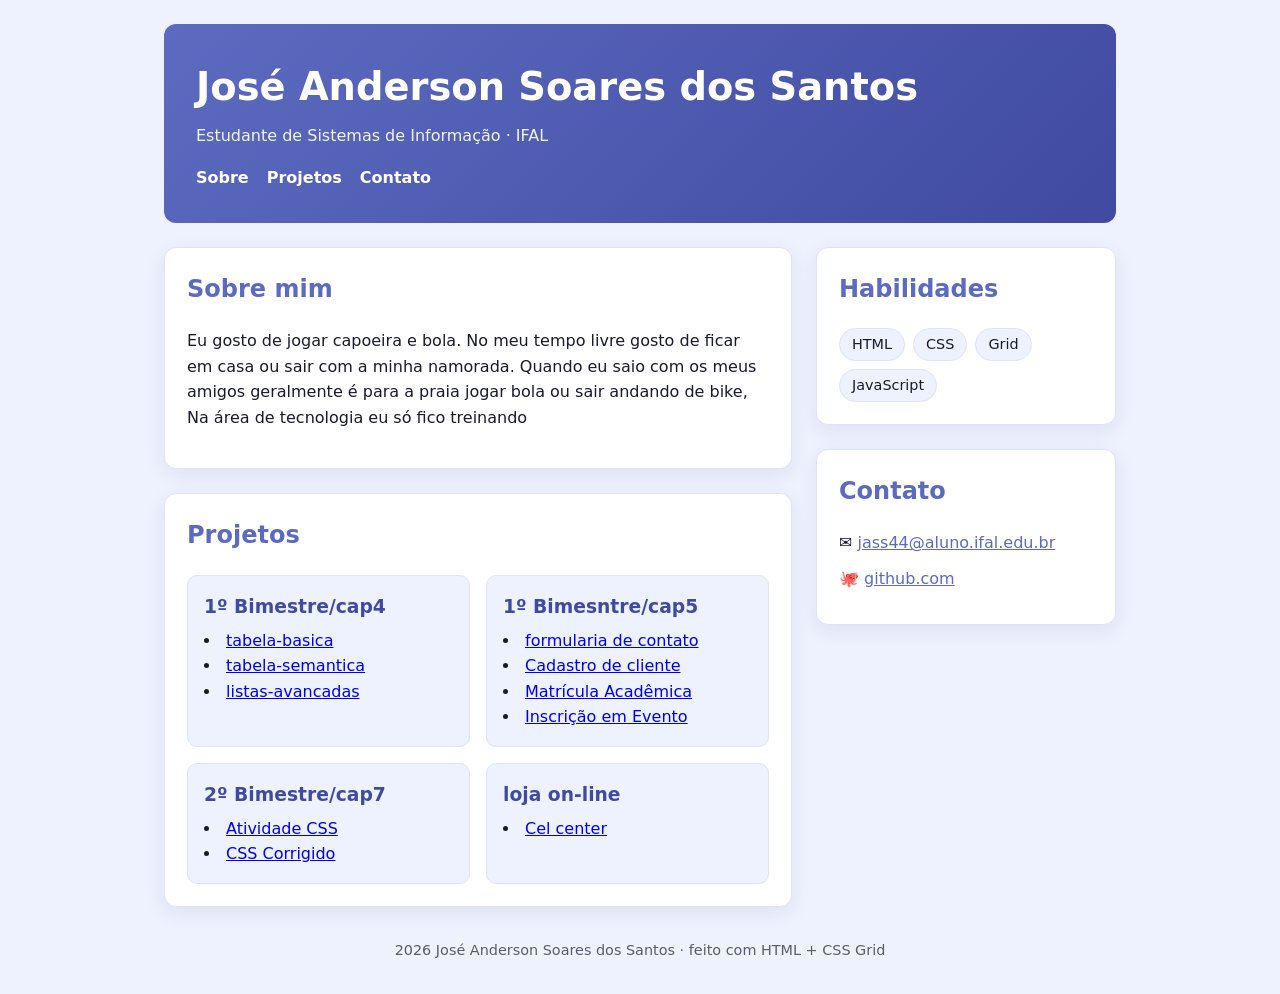
<file: index.html>
<html lang="pt-BR">

<head>
  <meta charset="UTF-8">
  <meta name="viewport" content="width=device-width, initial-scale=1.0">
  <title>Página Pessoal — osé Anderson Soares dos Santos</title>
  <!-- Salve o tema escolhido como "estilo.css" (mesma pasta deste arquivo) -->
  <link rel="stylesheet" href="estilo.css">
</head>

<body>
  <div class="pagina">

    <!-- ====== CABEÇALHO — TROQUE pelo seu nome e sua frase ====== -->
    <header class="cabecalho">
      <h1>José Anderson Soares dos Santos</h1>
      <p>Estudante de Sistemas de Informação · IFAL</p>
      <nav>
        <a href="#sobre">Sobre</a>
        <a href="#projetos">Projetos</a>
        <a href="#contato">Contato</a>
      </nav>
    </header>

    <!-- ====== CONTEÚDO PRINCIPAL ====== -->
    <main class="principal">
      <section id="sobre" class="cartao">
        <h2>Sobre mim</h2>
        <!-- TROQUE por uma breve apresentação sua -->
        <p>Eu gosto de jogar capoeira e bola. No meu tempo livre gosto de ficar em casa ou sair com a minha namorada. Quando eu saio com os meus amigos geralmente é para a praia jogar bola ou sair andando de bike, Na área de tecnologia eu só fico treinando </p>
      </section>

      <section id="projetos" class="cartao">
        <h2>Projetos</h2>
        <!-- Galeria com Grid: cada .projeto é um card; adicione/remova à vontade -->
        <div class="projetos">
          <article class="projeto">
            <h3>1º Bimestre/cap4</h3>
            <li><a href="cap04/at01-tabela-basica.html">tabela-basica</a></li>
            <li><a href="cap04/at02-tabela-semantica.html">tabela-semantica</a></li>
            <li><a href="cap04/at03-listas-avancadas.html">listas-avancadas</a></li>
          </article>
          <article class="projeto">
            <h3>1º Bimesntre/cap5</h3>
            <li><a href="cap05/ATV01.htm">formularia de contato</a></li>
            <li><a href="cap05/atv02.html">Cadastro de cliente</a></li>
            <li><a href="cap05/atv03.html">Matrícula Acadêmica</a></li>
            <li><a href="cap05/atv04.html">Inscrição em Evento</a></li>
          </article>
          <article class="projeto">
            <h3>2º Bimestre/cap7</h3>
            <li><a href="text atividade-css01-sala/index.html">Atividade CSS</a></li>
            <li><A href="atv cap7: css">CSS Corrigido</A></li>
          </article>
          <article class="projeto">
            <h3>loja on-line</h3>
            <li><a href="loja da web">Cel center</a></li>
          </article>
        </div>
      </section>
    </main>

    <!-- ====== BARRA LATERAL ====== -->
    <aside class="lateral">
      <section class="cartao">
        <h2>Habilidades</h2>
        <!-- TROQUE pelas suas habilidades -->
        <ul class="habilidades">
          <li>HTML</li>
          <li>CSS</li>
          <li>Grid</li>
          <li>JavaScript</li>
        </ul>
      </section>

      <section id="contato" class="cartao">
        <h2>Contato</h2>
        <!-- TROQUE pelos seus links -->
        <ul class="contato">
          <li>✉️ <a href="jass44@aluno.ifal.edu.br">jass44@aluno.ifal.edu.br</a></li>
          <li>🐙 <a href="https://github.com/jass-gt/jass-gt.github.io">github.com</a></li>
        </ul>
      </section>
    </aside>

    <!-- ====== RODAPÉ — TROQUE o nome ====== -->
    <footer class="rodape"> 2026 José Anderson Soares dos Santos · feito com HTML + CSS Grid</footer>

  </div>
</body>

</html>
</file>
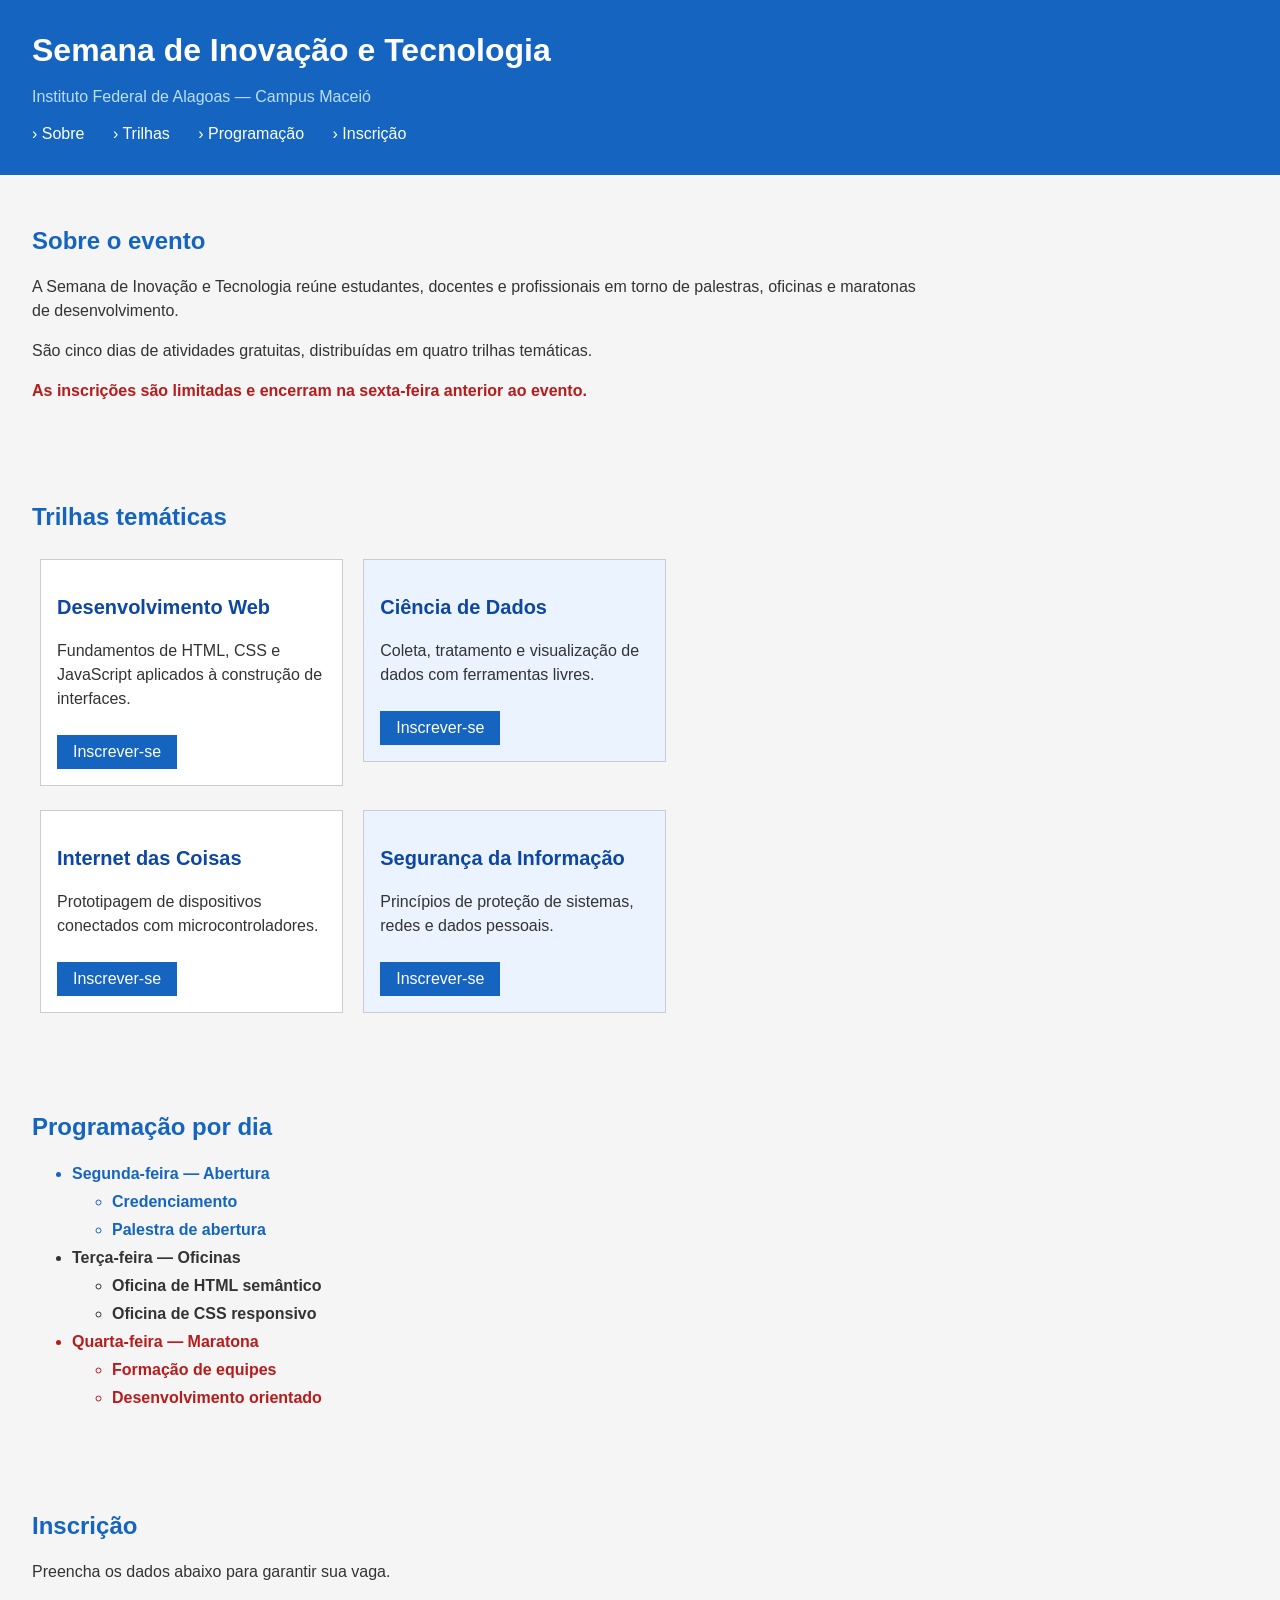
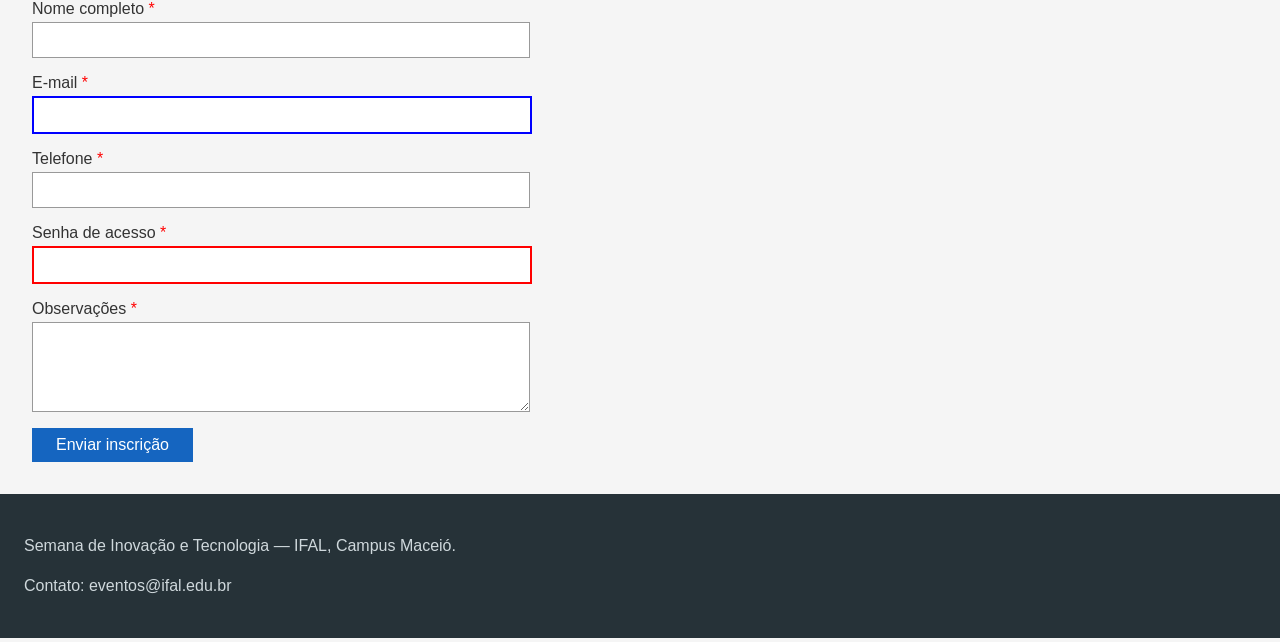
<file: atv cap7: css/index.html>
<!DOCTYPE html>
<html lang="pt-BR">
<head>
  <meta charset="UTF-8">
  <meta name="viewport" content="width=device-width, initial-scale=1.0">
  <title>Semana de Inovação e Tecnologia — IFAL</title>
  <!--
    ATENÇÃO: este arquivo HTML NÃO deve ser modificado.
    Toda a atividade é resolvida exclusivamente no arquivo atv01.css.
  -->
  <link rel="stylesheet" href="style.css">
</head>
<body>

  <header class="cabecalho">
    <h1>Semana de Inovação e Tecnologia</h1>
    <p class="subtitulo">Instituto Federal de Alagoas — Campus Maceió</p>
    <nav class="menu">
      <ul>
        <li><a href="#sobre">Sobre</a></li>
        <li><a href="#trilhas">Trilhas</a></li>
        <li><a href="#programacao">Programação</a></li>
        <li><a href="#inscricao">Inscrição</a></li>
      </ul>
    </nav>
  </header>

  <main>

    <section id="sobre" class="secao">
      <h2>Sobre o evento</h2>
      <p>A Semana de Inovação e Tecnologia reúne estudantes, docentes e profissionais em torno de palestras, oficinas e maratonas de desenvolvimento.</p>
      <p>São cinco dias de atividades gratuitas, distribuídas em quatro trilhas temáticas.</p>
      <p class="destaque">As inscrições são limitadas e encerram na sexta-feira anterior ao evento.</p>
    </section>

    <section id="trilhas" class="secao">
      <h2>Trilhas temáticas</h2>
      <div class="grade">
        <article class="cartao">
          <h3>Desenvolvimento Web</h3>
          <p>Fundamentos de HTML, CSS e JavaScript aplicados à construção de interfaces.</p>
          <a href="#inscricao" class="botao">Inscrever-se</a>
        </article>
        <article class="cartao">
          <h3>Ciência de Dados</h3>
          <p>Coleta, tratamento e visualização de dados com ferramentas livres.</p>
          <a href="#inscricao" class="botao">Inscrever-se</a>
        </article>
        <article class="cartao">
          <h3>Internet das Coisas</h3>
          <p>Prototipagem de dispositivos conectados com microcontroladores.</p>
          <a href="#inscricao" class="botao">Inscrever-se</a>
        </article>
        <article class="cartao">
          <h3>Segurança da Informação</h3>
          <p>Princípios de proteção de sistemas, redes e dados pessoais.</p>
          <a href="#inscricao" class="botao">Inscrever-se</a>
        </article>
      </div>
    </section>

    <section id="programacao" class="secao">
      <h2>Programação por dia</h2>
      <ul class="lista-dias">
        <li>Segunda-feira — Abertura
          <ul>
            <li>Credenciamento</li>
            <li>Palestra de abertura</li>
          </ul>
        </li>
        <li>Terça-feira — Oficinas
          <ul>
            <li>Oficina de HTML semântico</li>
            <li>Oficina de CSS responsivo</li>
          </ul>
        </li>
        <li>Quarta-feira — Maratona
          <ul>
            <li>Formação de equipes</li>
            <li>Desenvolvimento orientado</li>
          </ul>
        </li>
      </ul>
    </section>

    <section id="inscricao" class="secao">
      <h2>Inscrição</h2>
      <p>Preencha os dados abaixo para garantir sua vaga.</p>
      <form class="formulario">
        <label for="nome">Nome completo</label>
        <input type="text" id="nome" name="nome">

        <label for="email">E-mail</label>
        <input type="email" id="email" name="email">

        <label for="telefone">Telefone</label>
        <input type="tel" id="telefone" name="telefone">

        <label for="senha">Senha de acesso</label>
        <input type="password" id="senha" name="senha">

        <label for="mensagem">Observações</label>
        <textarea id="mensagem" name="mensagem" rows="4"></textarea>

        <button type="submit">Enviar inscrição</button>
      </form>
    </section>

  </main>

  <footer class="rodape">
    <p>Semana de Inovação e Tecnologia — IFAL, Campus Maceió.</p>
    <p>Contato: eventos@ifal.edu.br</p>
  </footer>

</body>
</html>
</file>
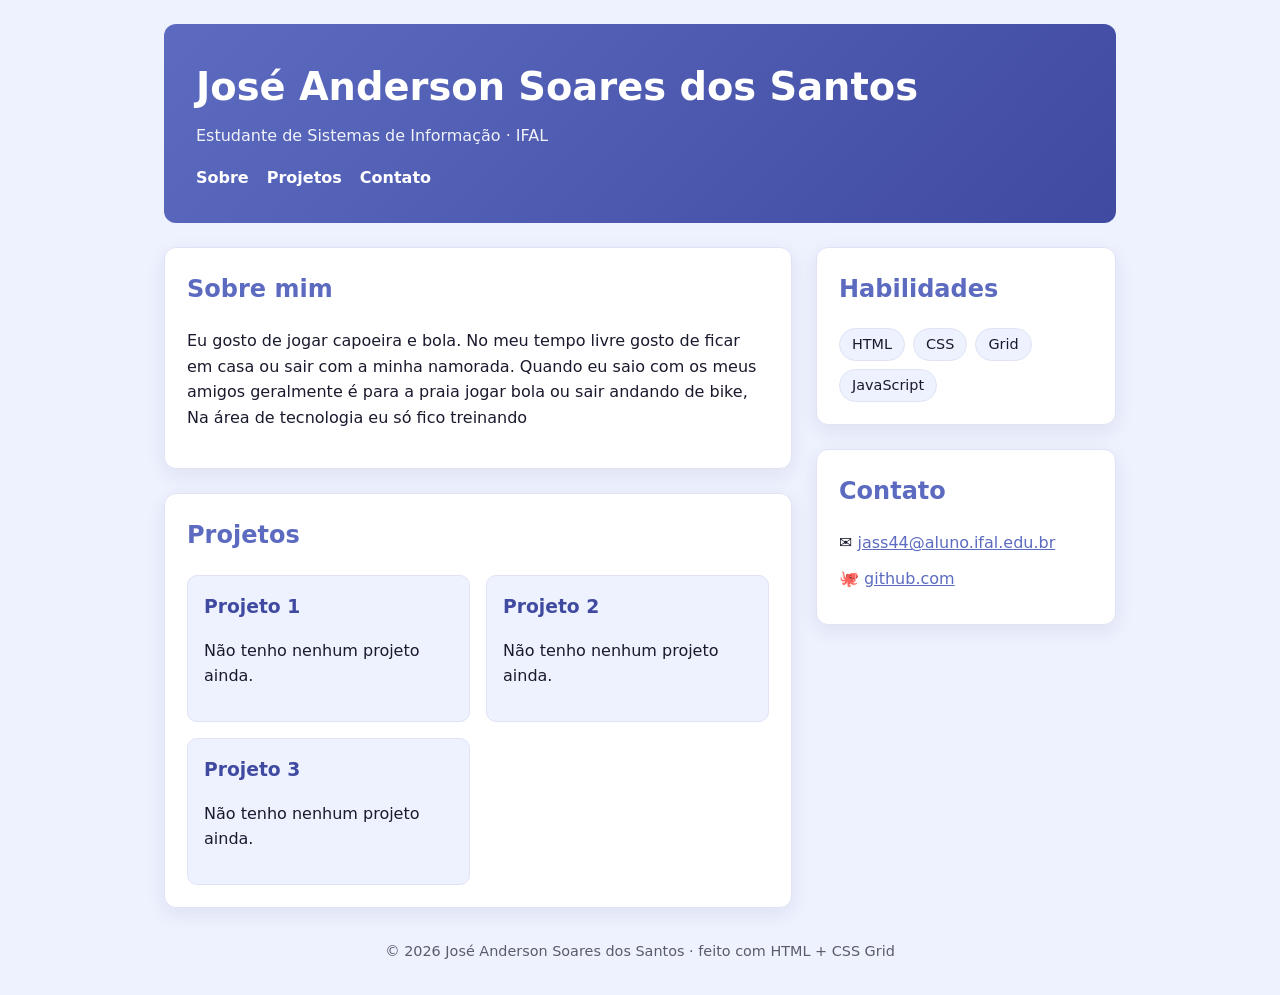
<file: pagina pessoal/index.html>
<html lang="pt-BR">

<head>
  <meta charset="UTF-8">
  <meta name="viewport" content="width=device-width, initial-scale=1.0">
  <title>Página Pessoal — José Anderson Soares dos Santos</title>

  <link rel="stylesheet" href="estilo.css">
</head>

<body>
  <div class="pagina">

    <!-- ====== CABEÇALHO — TROQUE pelo seu nome e sua frase ====== -->
    <header class="cabecalho">
      <h1>José Anderson Soares dos Santos</h1>
      <p>Estudante de Sistemas de Informação · IFAL</p>
      <nav>
        <a href="#sobre">Sobre</a>
        <a href="#projetos">Projetos</a>
        <a href="#contato">Contato</a>
      </nav>
    </header>

    <!-- ====== CONTEÚDO PRINCIPAL ====== -->
    <main class="principal">
      <section id="sobre" class="cartao">
        <h2>Sobre mim</h2>
        <!-- TROQUE por uma breve apresentação sua -->
        <p>Eu gosto de jogar capoeira e bola. No meu tempo livre gosto de ficar em casa ou sair com a minha namorada. Quando eu saio com os meus amigos geralmente é para a praia jogar bola ou sair andando de bike, Na área de tecnologia eu só fico treinando </p>
      </section>

      <section id="projetos" class="cartao">
        <h2>Projetos</h2>
        <!-- Galeria com Grid: cada .projeto é um card; adicione/remova à vontade -->
        <div class="projetos">
          <article class="projeto">
            <h3>Projeto 1</h3>
            <p>Não tenho nenhum projeto ainda.</p>
          </article>
          <article class="projeto">
            <h3>Projeto 2</h3>
            <p>Não tenho nenhum projeto ainda.</p>
          </article>
          <article class="projeto">
            <h3>Projeto 3</h3>
            <p>Não tenho nenhum projeto ainda.</p>
          </article>
        </div>
      </section>
    </main>

    <!-- ====== BARRA LATERAL ====== -->
    <aside class="lateral">
      <section class="cartao">
        <h2>Habilidades</h2>
        <!-- TROQUE pelas suas habilidades -->
        <ul class="habilidades">
          <li>HTML</li>
          <li>CSS</li>
          <li>Grid</li>
          <li>JavaScript</li>
        </ul>
      </section>

      <section id="contato" class="cartao">
        <h2>Contato</h2>
        <!-- TROQUE pelos seus links -->
        <ul class="contato">
          <li>✉️ <a href="jass44@aluno.ifal.edu.br">jass44@aluno.ifal.edu.br</a></li>
          <li>🐙 <a href="https://github.com/jass-gt/jass-gt.github.io">github.com</a></li>
        </ul>
      </section>
    </aside>

    <!-- ====== RODAPÉ — TROQUE o nome ====== -->
    <footer class="rodape">© 2026 José Anderson Soares dos Santos · feito com HTML + CSS Grid</footer>

  </div>
</body>

</html>
</file>
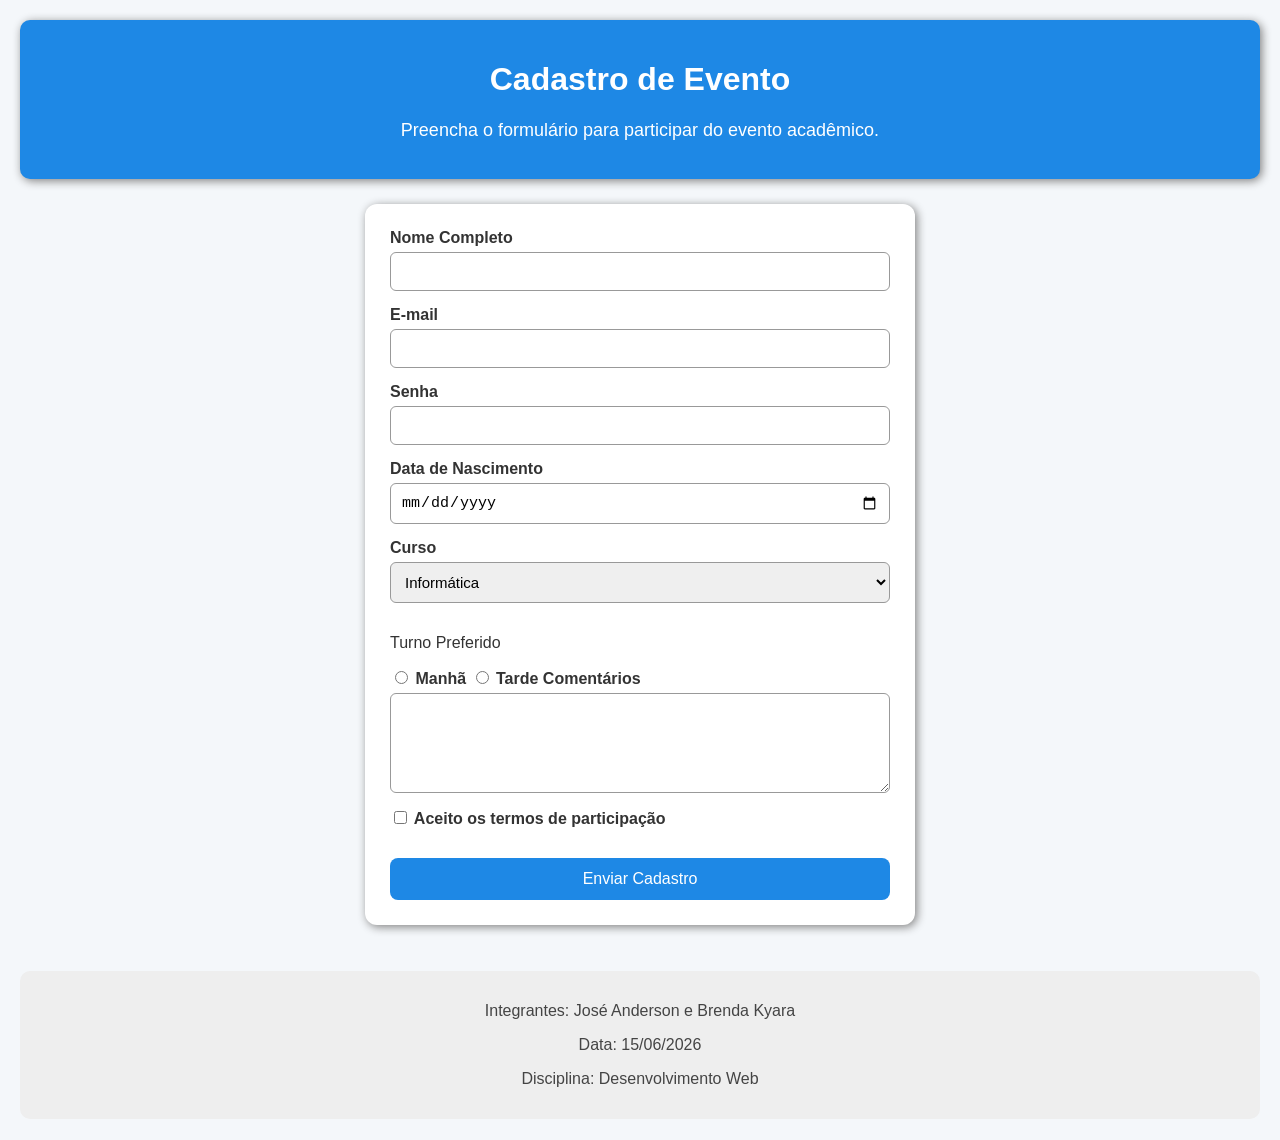
<file: text atividade-css01-sala/index.html>
<html>
<html lang="pt-BR">
<head>
    <meta charset="UTF-8">
    <meta name="viewport" content="width=device-width, initial-scale=1.0">
    <title>Cadastro de Evento</title>
    <link rel="stylesheet" href="style.css">
</head>
<body>

    <header class="cabecalho">
        <h1>Cadastro de Evento</h1>
        <p class="destaque">
            Preencha o formulário para participar do evento acadêmico.
        </p>
    </header>

    <main>
        <section class="secao">
            <form class="formulario">

                <label for="nome">Nome Completo</label>
                <input type="text" id="nome" name="nome" class="campo-texto" required>

                <label for="email">E-mail</label>
                <input type="email" id="email" name="email" class="campo-texto" required>

                <label for="senha">Senha</label>
                <input type="password" id="senha" name="senha" class="campo-texto" required>

                <label for="data">Data de Nascimento</label>
                <input type="date" id="data" name="data" class="campo-texto">

                <label for="curso">Curso</label>
                <select id="curso" name="curso" class="campo-texto">
                    <option>Informática</option>
                    <option>Química</option>
                    <option>Agropecuária</option>
                    <option>Sistemas de Informação</option>
                </select>

                <p>Turno Preferido</p>

                <label>
                    <input type="radio" name="turno" value="manha">
                    Manhã
                </label>

                <label>
                    <input type="radio" name="turno" value="tarde">
                    Tarde
                </label>
         
                <label for="comentario">Comentários</label>
                <textarea id="comentario" name="comentario" class="campo-texto"></textarea>

                <label class="campo-obrigatorio">
                    <input type="checkbox" required>
                    Aceito os termos de participação
                </label>

                <button type="submit" class="botao-principal">
                    Enviar Cadastro
                </button>

            </form>
        </section>
    </main>

    <footer class="rodape">
        <p>Integrantes: José Anderson e Brenda Kyara</p>
        <p>Data: 15/06/2026</p>
        <p>Disciplina: Desenvolvimento Web</p>
    </footer>

</body>
</html>
</file>
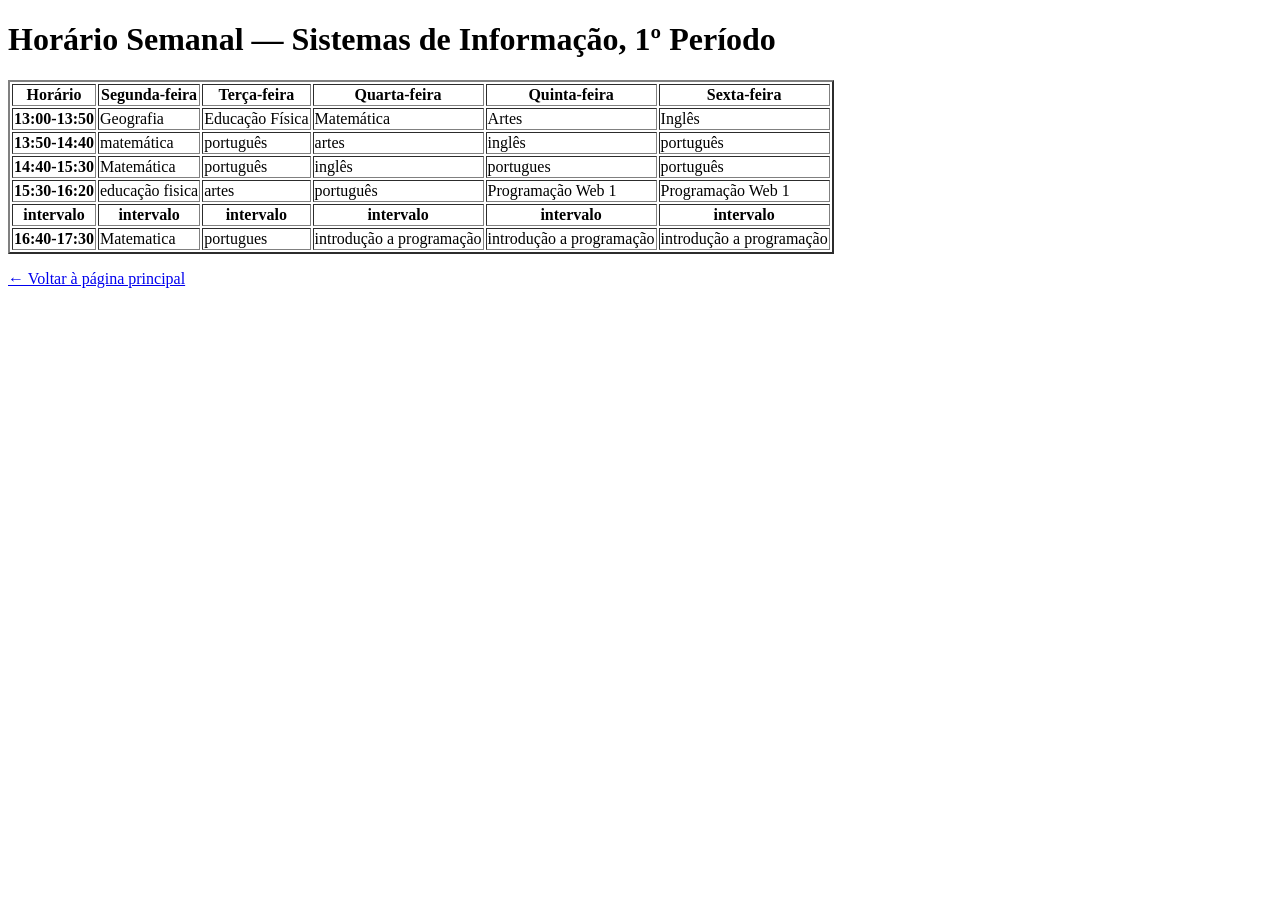
<file: cap04/at01-tabela-basica.html>
<!DOCTYPE html>
<html lang="pt-BR">
<head>
  <meta charset="UTF-8">
  <title>Horário Semanal — Cap. 4 / Ativ. 1</title>
</head>
<body>
  <h1>Horário Semanal — Sistemas de Informação, 1º Período</h1>

  <table border="2,5">
    <tr>
    <b> <th>Horário</th></b>
      <th>Segunda-feira</th>
      <th>Terça-feira</th>
      <th>Quarta-feira</th>
      <th>Quinta-feira</th>
      <th>Sexta-feira</th>
    </tr>

    <tr>
      <th>13:00-13:50</th>
      <td>Geografia</td>
      <td>Educação Física</td>
      <td>Matemática</td>
      <td>Artes</td>
      <td>Inglês</td>
    </tr>

    <tr>
      <th>13:50-14:40</th>
      <td>matemática</td>
      <td>português</td>
      <td>artes</td>
      <td>inglês</td>
      <td>português</td>
    </tr>

    <tr>
      <th>14:40-15:30</th>
      <td>Matemática </td>
      <td>português</td>
      <td>inglês</td>
      <td>portugues</td>
      <td>português</td>
    </tr>
	
	
	<tr>
      <th>15:30-16:20</th>
      <td>educação fisica</td>
      <td>artes</td>
      <td>português</td>
      <td>Programação Web 1</td>
      <td>Programação Web 1</td>
    </tr>
	<tr>
		<th>intervalo</th>
		<th>intervalo</th>
		<th>intervalo</th>
		<th>intervalo</th>
		<th>intervalo</th>
		<th>intervalo</th>
  </tr>
    <tr>
      <th>16:40-17:30</th>
      <td>Matematica</td>
      <td>portugues</td>
      <td>introdução a programação</td>
      <td>introdução a programação</td>
      <td>introdução a programação</td>
    </tr>

  </table>

  <p><a href="index.html">← Voltar à página principal</a></p>
</body>
</html>
</file>
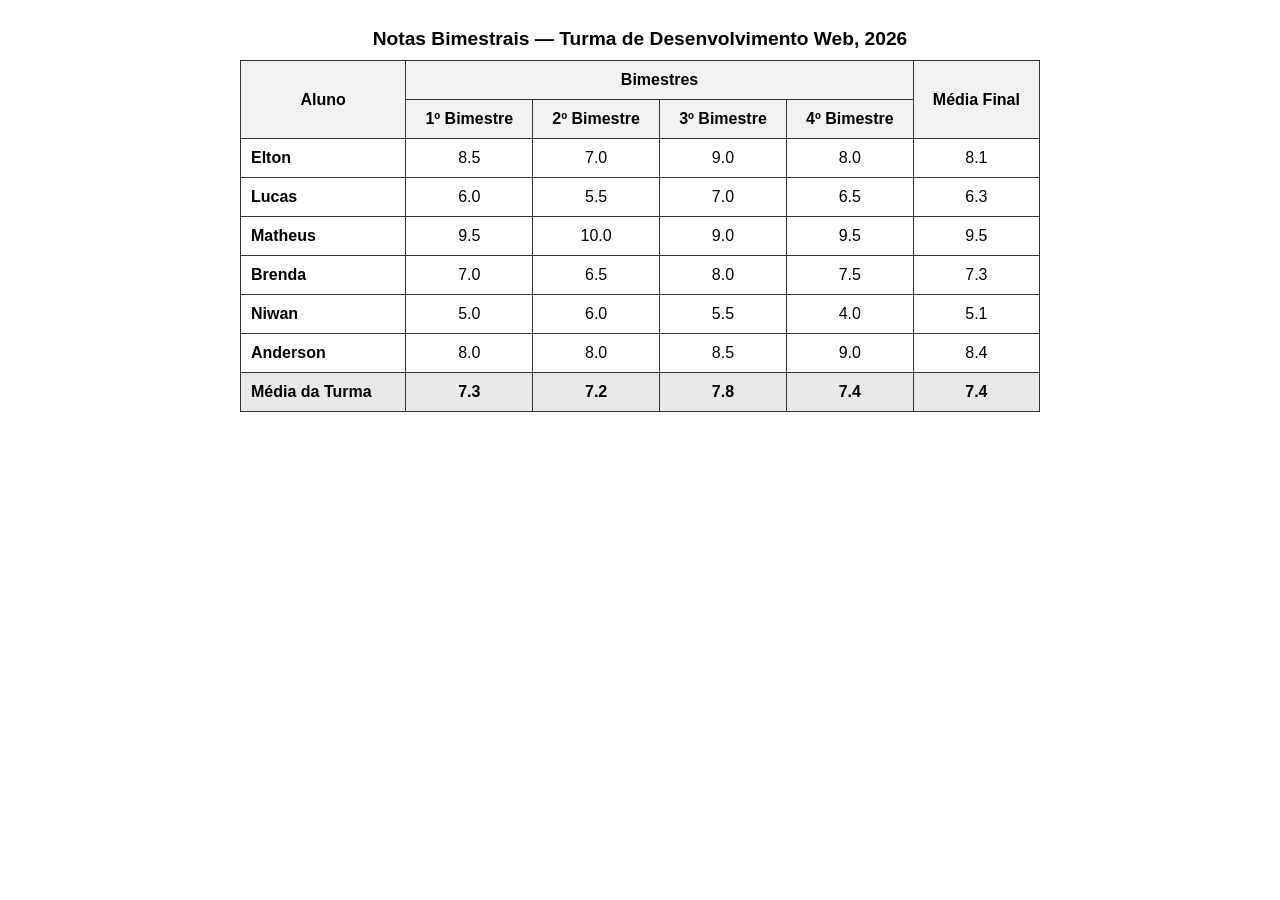
<file: cap04/at02-tabela-semantica.html>
<!DOCTYPE html>
<html lang="pt-br">
<head>
    <meta charset="UTF-8">
    <meta name="viewport" content="width=device-width, initial-scale=1.0">
    <title>Tabela de Notas Semântica</title>
    <style>
        body { font-family: sans-serif; padding: 20px; }
        table { border-collapse: collapse; width: 100%; max-width: 800px; margin: auto; }
        caption { font-weight: bold; font-size: 1.2em; margin-bottom: 10px; }
        th, td { border: 1px solid #333; padding: 10px; text-align: center; }
        thead { background-color: #f2f2f2; }
        tfoot { background-color: #e9e9e9; font-weight: bold; }
        th[scope="row"] { text-align: left; }
    </style>
</head>
<body>

    <table>
        <caption>Notas Bimestrais — Turma de Desenvolvimento Web, 2026</caption>
        
        <thead>
            <tr>
                <th scope="col" rowspan="2">Aluno</th>
                <th scope="colgroup" colspan="4">Bimestres</th>
                <th scope="col" rowspan="2">Média Final</th>
            </tr>
            <tr>
                <th scope="col">1º Bimestre</th>
                <th scope="col">2º Bimestre</th>
                <th scope="col">3º Bimestre</th>
                <th scope="col">4º Bimestre</th>
            </tr>
        </thead>

        <tbody>
            <tr>
                <th scope="row">Elton</th>
                <td>8.5</td>
                <td>7.0</td>
                <td>9.0</td>
                <td>8.0</td>
                <td>8.1</td>
            </tr>
            <tr>
                <th scope="row">Lucas</th>
                <td>6.0</td>
                <td>5.5</td>
                <td>7.0</td>
                <td>6.5</td>
                <td>6.3</td>
            </tr>
            <tr>
                <th scope="row">Matheus</th>
                <td>9.5</td>
                <td>10.0</td>
                <td>9.0</td>
                <td>9.5</td>
                <td>9.5</td>
            </tr>
            <tr>
                <th scope="row">Brenda</th>
                <td>7.0</td>
                <td>6.5</td>
                <td>8.0</td>
                <td>7.5</td>
                <td>7.3</td>
            </tr>
            <tr>
                <th scope="row">Niwan</th>
                <td>5.0</td>
                <td>6.0</td>
                <td>5.5</td>
                <td>4.0</td>
                <td>5.1</td>
            </tr>
            <tr>
                <th scope="row">Anderson</th>
                <td>8.0</td>
                <td>8.0</td>
                <td>8.5</td>
                <td>9.0</td>
                <td>8.4</td>
            </tr>
        </tbody>

        <tfoot>
            <tr>
                <th scope="row">Média da Turma</th>
                <td>7.3</td>
                <td>7.2</td>
                <td>7.8</td>
                <td>7.4</td>
                <td>7.4</td>
            </tr>
        </tfoot>
    </table>

</body>
</html>
</file>
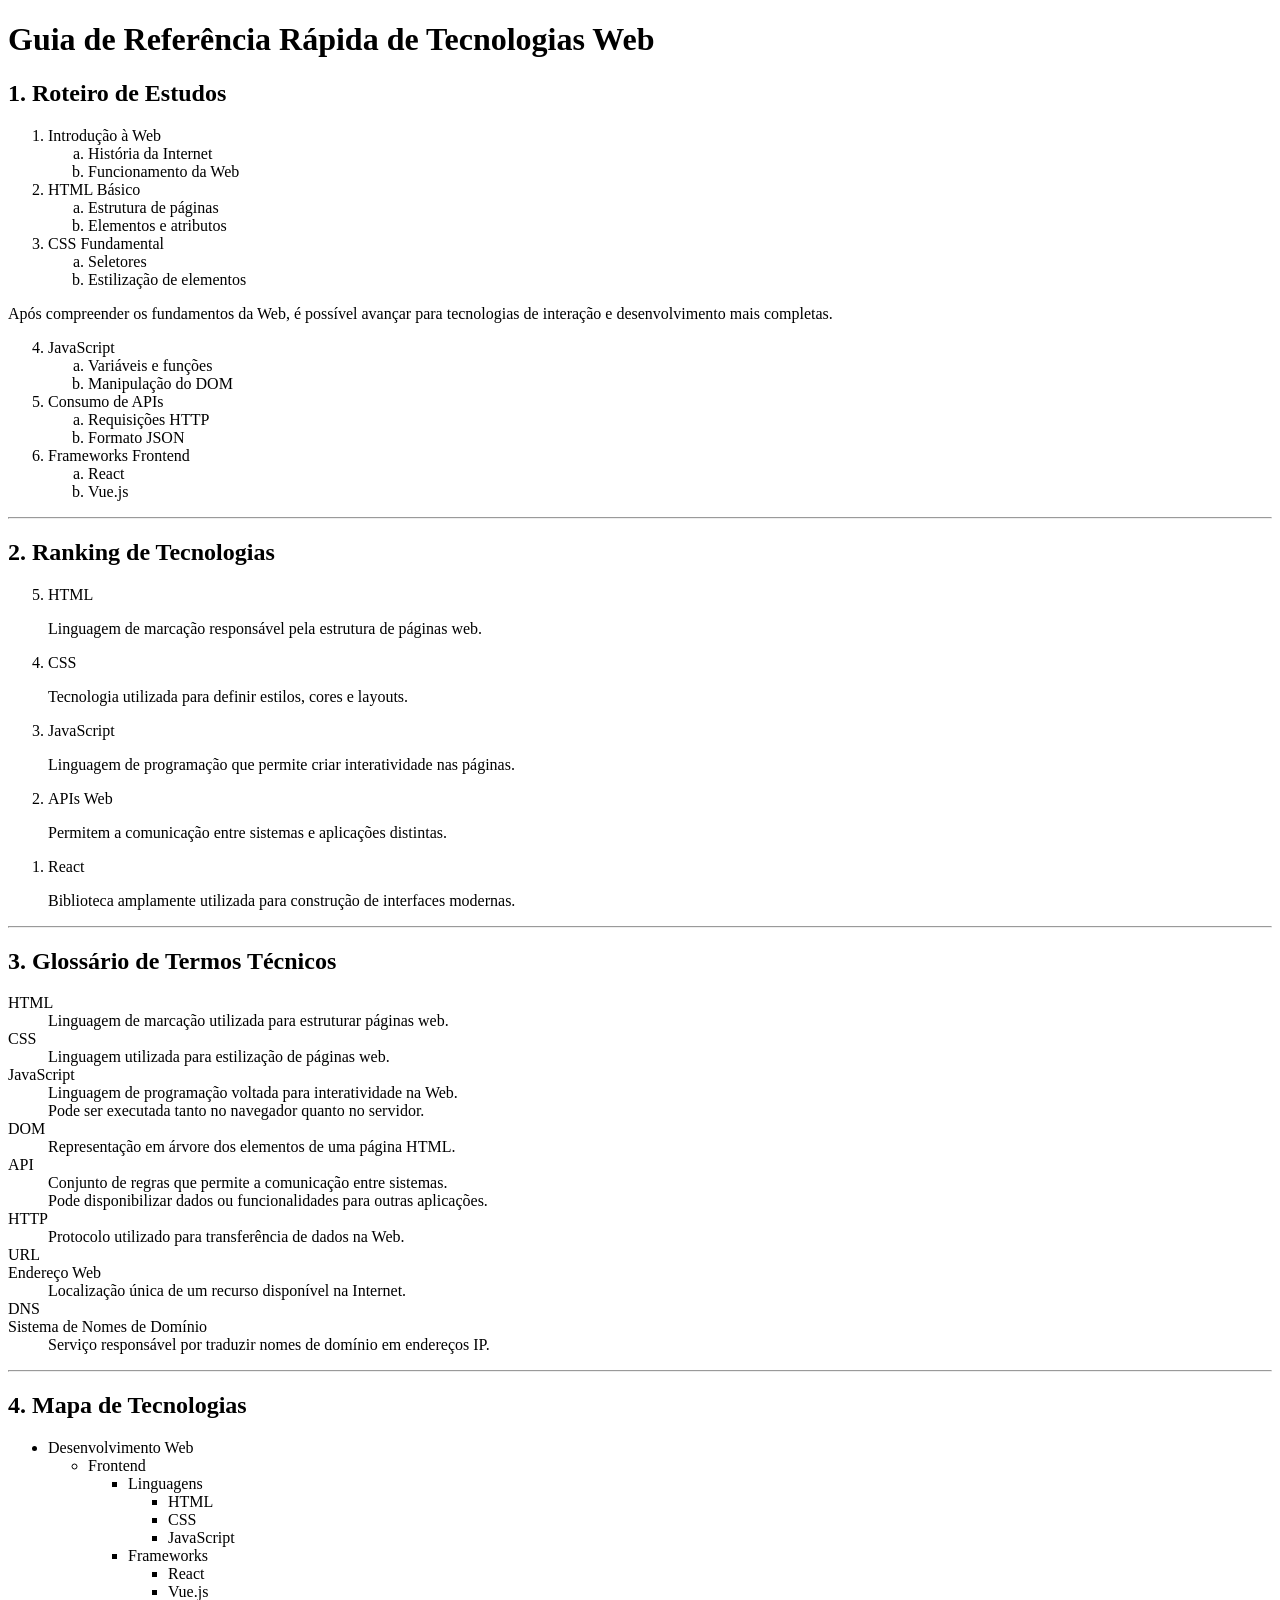
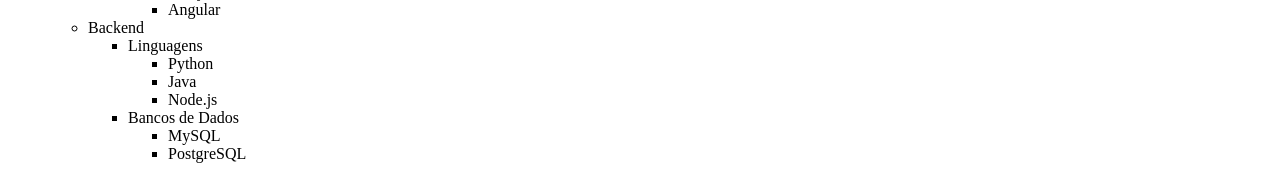
<file: cap04/at03-listas-avancadas.html>
<!DOCTYPE html>
<html lang="pt-BR">
<head>
    <meta charset="UTF-8">
    <meta name="viewport" content="width=device-width, initial-scale=1.0">
    <title>Capítulo 4 - Atividade 03 - Listas Avançadas</title>
</head>
<body>

    <h1>Guia de Referência Rápida de Tecnologias Web</h1>

    <!-- Seção 1 -->
    <section>
        <h2>1. Roteiro de Estudos</h2>

        <ol>
            <li>
                Introdução à Web
                <ol type="a">
                    <li>História da Internet</li>
                    <li>Funcionamento da Web</li>
                </ol>
            </li>

            <li>
                HTML Básico
                <ol type="a">
                    <li>Estrutura de páginas</li>
                    <li>Elementos e atributos</li>
                </ol>
            </li>

            <li>
                CSS Fundamental
                <ol type="a">
                    <li>Seletores</li>
                    <li>Estilização de elementos</li>
                </ol>
            </li>
        </ol>

        <p>
            Após compreender os fundamentos da Web, é possível avançar
            para tecnologias de interação e desenvolvimento mais completas.
        </p>

        <ol start="4">
            <li>
                JavaScript
                <ol type="a">
                    <li>Variáveis e funções</li>
                    <li>Manipulação do DOM</li>
                </ol>
            </li>

            <li>
                Consumo de APIs
                <ol type="a">
                    <li>Requisições HTTP</li>
                    <li>Formato JSON</li>
                </ol>
            </li>

            <li>
                Frameworks Frontend
                <ol type="a">
                    <li>React</li>
                    <li>Vue.js</li>
                </ol>
            </li>
        </ol>
    </section>

    <hr>

    <!-- Seção 2 -->
    <section>
        <h2>2. Ranking de Tecnologias</h2>

        <ol reversed>
            <li>
                HTML
                <p>
                    Linguagem de marcação responsável pela estrutura de páginas web.
                </p>
            </li>

            <li>
                CSS
                <p>
                    Tecnologia utilizada para definir estilos, cores e layouts.
                </p>
            </li>

            <li>
                JavaScript
                <p>
                    Linguagem de programação que permite criar interatividade nas páginas.
                </p>
            </li>

            <li>
                APIs Web
                <p>
                    Permitem a comunicação entre sistemas e aplicações distintas.
                </p>
            </li>

            <li>
                React
                <p>
                    Biblioteca amplamente utilizada para construção de interfaces modernas.
                </p>
            </li>
        </ol>
    </section>

    <hr>

    <!-- Seção 3 -->
    <section>
        <h2>3. Glossário de Termos Técnicos</h2>

        <dl>
            <dt>HTML</dt>
            <dd>Linguagem de marcação utilizada para estruturar páginas web.</dd>

            <dt>CSS</dt>
            <dd>Linguagem utilizada para estilização de páginas web.</dd>

            <dt>JavaScript</dt>
            <dd>Linguagem de programação voltada para interatividade na Web.</dd>
            <dd>Pode ser executada tanto no navegador quanto no servidor.</dd>

            <dt>DOM</dt>
            <dd>Representação em árvore dos elementos de uma página HTML.</dd>

            <dt>API</dt>
            <dd>Conjunto de regras que permite a comunicação entre sistemas.</dd>
            <dd>Pode disponibilizar dados ou funcionalidades para outras aplicações.</dd>

            <dt>HTTP</dt>
            <dd>Protocolo utilizado para transferência de dados na Web.</dd>

            <dt>URL</dt>
            <dt>Endereço Web</dt>
            <dd>Localização única de um recurso disponível na Internet.</dd>

            <dt>DNS</dt>
            <dt>Sistema de Nomes de Domínio</dt>
            <dd>Serviço responsável por traduzir nomes de domínio em endereços IP.</dd>
        </dl>
    </section>

    <hr>

    <!-- Seção 4 -->
    <section>
        <h2>4. Mapa de Tecnologias</h2>

        <ul>
            <li>
                Desenvolvimento Web
                <ul>
                    <li>
                        Frontend
                        <ul>
                            <li>
                                Linguagens
                                <ul>
                                    <li>HTML</li>
                                    <li>CSS</li>
                                    <li>JavaScript</li>
                                </ul>
                            </li>

                            <li>
                                Frameworks
                                <ul>
                                    <li>React</li>
                                    <li>Vue.js</li>
                                    <li>Angular</li>
                                </ul>
                            </li>
                        </ul>
                    </li>

                    <li>
                        Backend
                        <ul>
                            <li>
                                Linguagens
                                <ul>
                                    <li>Python</li>
                                    <li>Java</li>
                                    <li>Node.js</li>
                                </ul>
                            </li>

                            <li>
                                Bancos de Dados
                                <ul>
                                    <li>MySQL</li>
                                    <li>PostgreSQL</li>
                                </ul>
                            </li>
                        </ul>
                    </li>

                </ul>
            </li>
        </ul>
    </section>

</body>
</html>
</file>
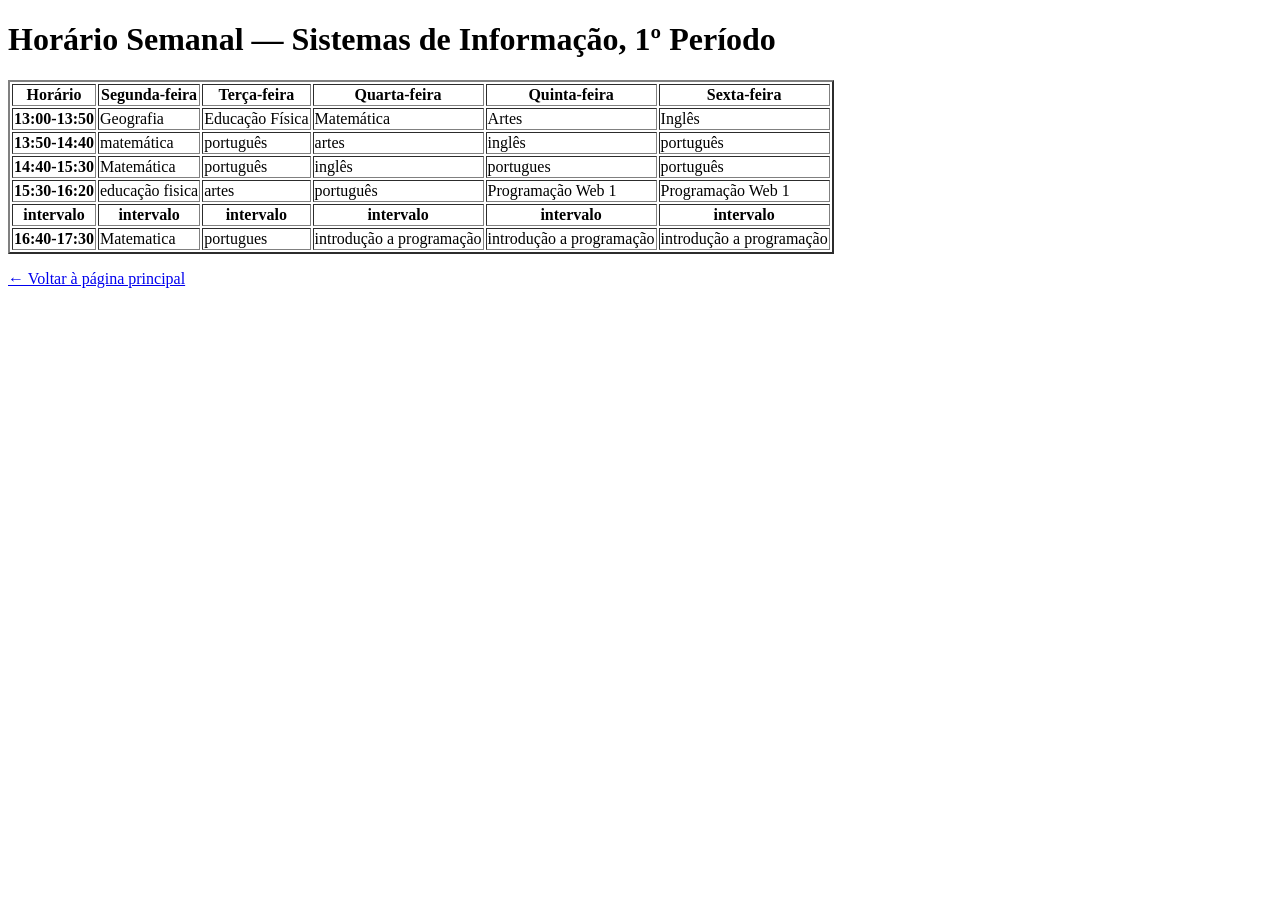
<file: cap04/cap04-at01-tabela-basica.html>
<!DOCTYPE html>
<html lang="pt-BR">
<head>
  <meta charset="UTF-8">
  <title>Horário Semanal — Cap. 4 / Ativ. 1</title>
</head>
<body>
  <h1>Horário Semanal — Sistemas de Informação, 1º Período</h1>

  <table border="2,5">
    <tr>
      <th>Horário</th>
      <th>Segunda-feira</th>
      <th>Terça-feira</th>
      <th>Quarta-feira</th>
      <th>Quinta-feira</th>
      <th>Sexta-feira</th>
    </tr>

    <tr>
      <th>13:00-13:50</th>
      <td>Geografia</td>
      <td>Educação Física</td>
      <td>Matemática</td>
      <td>Artes</td>
      <td>Inglês</td>
    </tr>

    <tr>
      <th>13:50-14:40</th>
      <td>matemática</td>
      <td>português</td>
      <td>artes</td>
      <td>inglês</td>
      <td>português</td>
    </tr>

    <tr>
      <th>14:40-15:30</th>
      <td>Matemática </td>
      <td>português</td>
      <td>inglês</td>
      <td>portugues</td>
      <td>português</td>
    </tr>
	
	
	<tr>
      <th>15:30-16:20</th>
      <td>educação fisica</td>
      <td>artes</td>
      <td>português</td>
      <td>Programação Web 1</td>
      <td>Programação Web 1</td>
    </tr>
	<tr>
		<th>intervalo</th>
		<th>intervalo</th>
		<th>intervalo</th>
		<th>intervalo</th>
		<th>intervalo</th>
		<th>intervalo</th>
  </tr>
    <tr>
      <th>16:40-17:30</th>
      <td>Matematica</td>
      <td>portugues</td>
      <td>introdução a programação</td>
      <td>introdução a programação</td>
      <td>introdução a programação</td>
    </tr>

  </table>

  <p><a href="index.html">← Voltar à página principal</a></p>
</body>
</html>
</file>
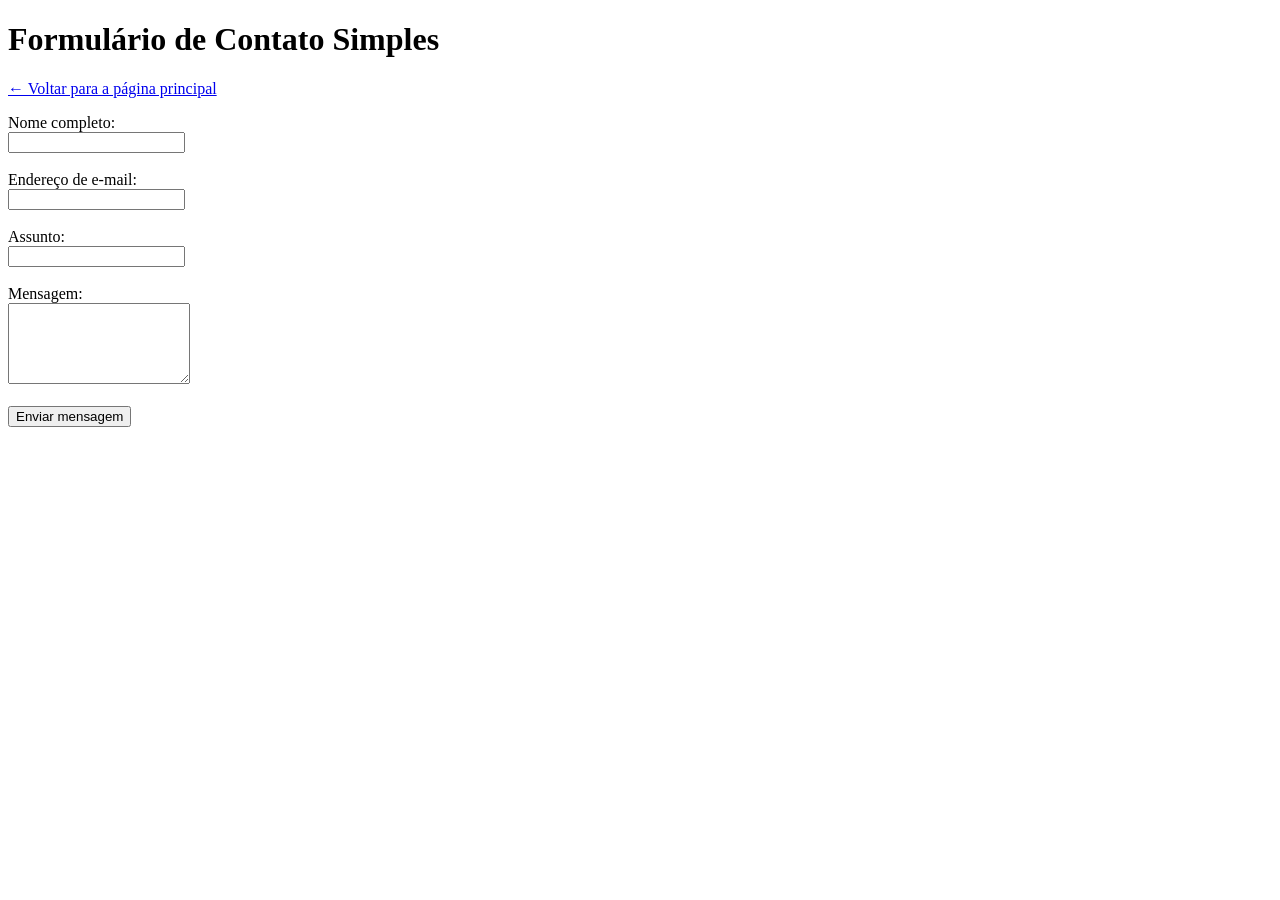
<file: cap05/ATV01.html>
<!DOCTYPE html>
<html lang="pt-BR">
<head>
  <meta charset="UTF-8" />
  <meta name="viewport" content="width=device-width, initial-scale=1.0" />
  <title>Cap05. ATV01 - Formulário de Contato Simple</title>
</head>
<body>

  <header>
    <h1>Formulário de Contato Simples</h1>
    <p><a href="../index.html">← Voltar para a página principal</a></p>
  </header>

  <main>
    <form action="https://httpbin.org/get" method="get">

      <div>
        <label for="nome">Nome completo:</label><br>
        <input
          type="text"
          id="nome"
          name="nome"
        >
      </div>

      <br>

      <div>
        <label for="email">Endereço de e-mail:</label><br>
        <input
          type="email"
          id="email"
          name="email"
        >
      </div>

      <br>

      <div>
        <label for="assunto">Assunto:</label><br>
        <input
          type="text"
          id="assunto"
          name="assunto"
        >
      </div>

      <br>

      <div>
        <label for="mensagem">Mensagem:</label><br>
        <textarea
          id="mensagem"
          name="mensagem"
          rows="5"
        ></textarea>
      </div>

      <br>

      <button type="submit">
        Enviar mensagem
      </button>

    </form>
  </main>

</body>
</html>
</file>
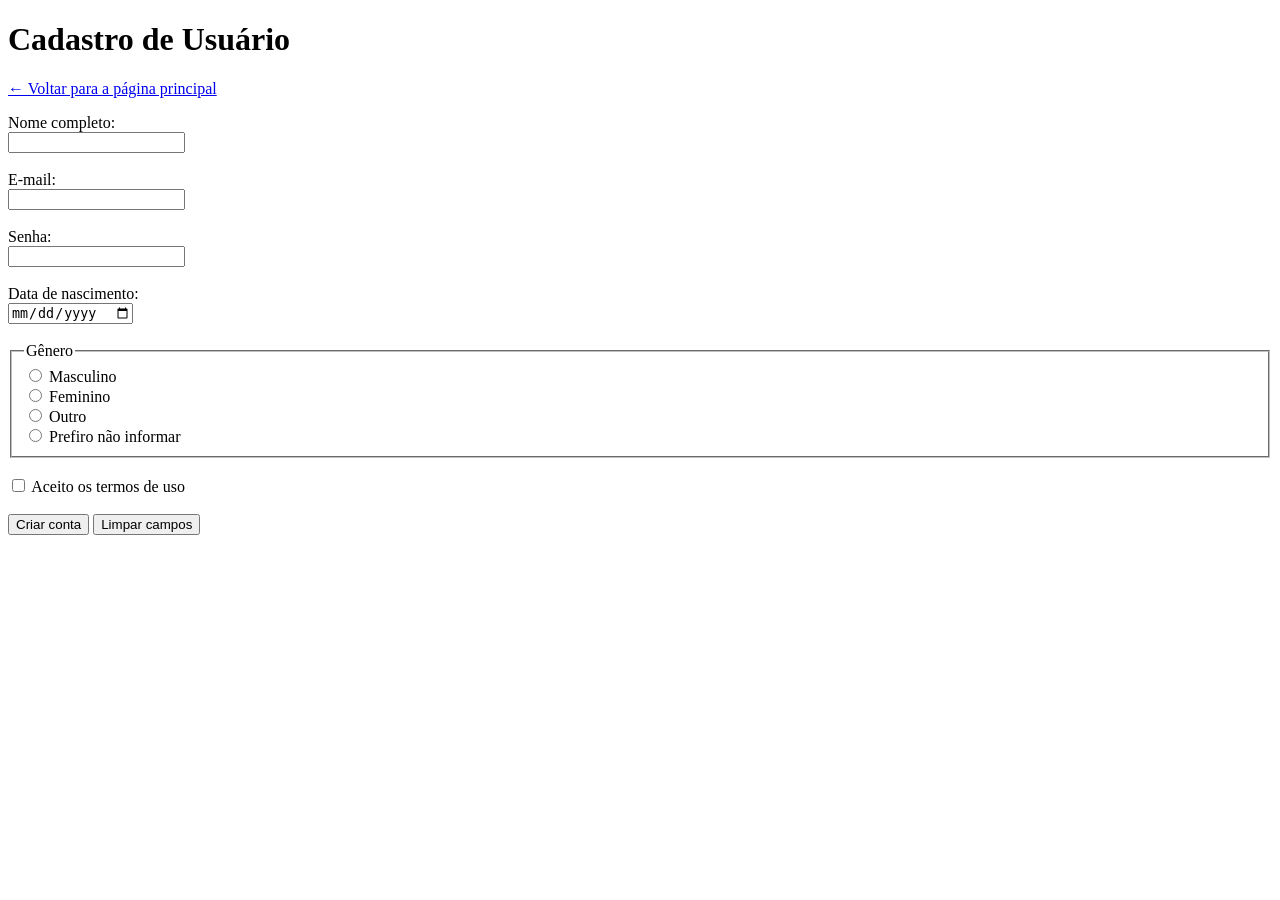
<file: cap05/atv02.html>
<!DOCTYPE html>
<html lang="pt-BR">
<head>
  <meta charset="UTF-8">
  <meta name="viewport" content="width=device-width, initial-scale=1.0">
  <title>Cap05 AT02 — Cadastro de Usuário</title>
</head>
<body>

  <header>
    <h1>Cadastro de Usuário</h1>
    <p><a href="../index.html">← Voltar para a página principal</a></p>
  </header>

  <main>

    <form action="https://httpbin.org/post" method="post">

      <div>
        <label for="nome">Nome completo:</label><br>
        <input
          type="text"
          id="nome"
          name="nome"
          required
          minlength="3">
      </div>

      <br>

      <div>
        <label for="email">E-mail:</label><br>
        <input
          type="email"
          id="email"
          name="email"
          required>
      </div>

      <br>

      <div>
        <label for="senha">Senha:</label><br>
        <input
          type="password"
          id="senha"
          name="senha"
          required
          minlength="8">
      </div>

      <br>

      <div>
        <label for="nascimento">Data de nascimento:</label><br>
        <input
          type="date"
          id="nascimento"
          name="nascimento"
          required>
      </div>

      <br>

      <fieldset>
        <legend>Gênero</legend>

        <input
          type="radio"
          id="masculino"
          name="genero"
          value="masculino">

        <label for="masculino">Masculino</label><br>

        <input
          type="radio"
          id="feminino"
          name="genero"
          value="feminino">

        <label for="feminino">Feminino</label><br>

        <input
          type="radio"
          id="outro"
          name="genero"
          value="outro">

        <label for="outro">Outro</label><br>

        <input
          type="radio"
          id="prefiro_nao_informar"
          name="genero"
          value="prefiro_nao_informar">

        <label for="prefiro_nao_informar">
          Prefiro não informar
        </label>

      </fieldset>

      <br>

      <div>
        <input
          type="checkbox"
          id="aceite"
          name="aceite"
          value="sim"
          required>

        <label for="aceite">
          Aceito os termos de uso
        </label>
      </div>

      <br>

      <button type="submit">
        Criar conta
      </button>

      <button type="reset">
        Limpar campos
      </button>

    </form>

  </main>

</body>
</html>
</file>
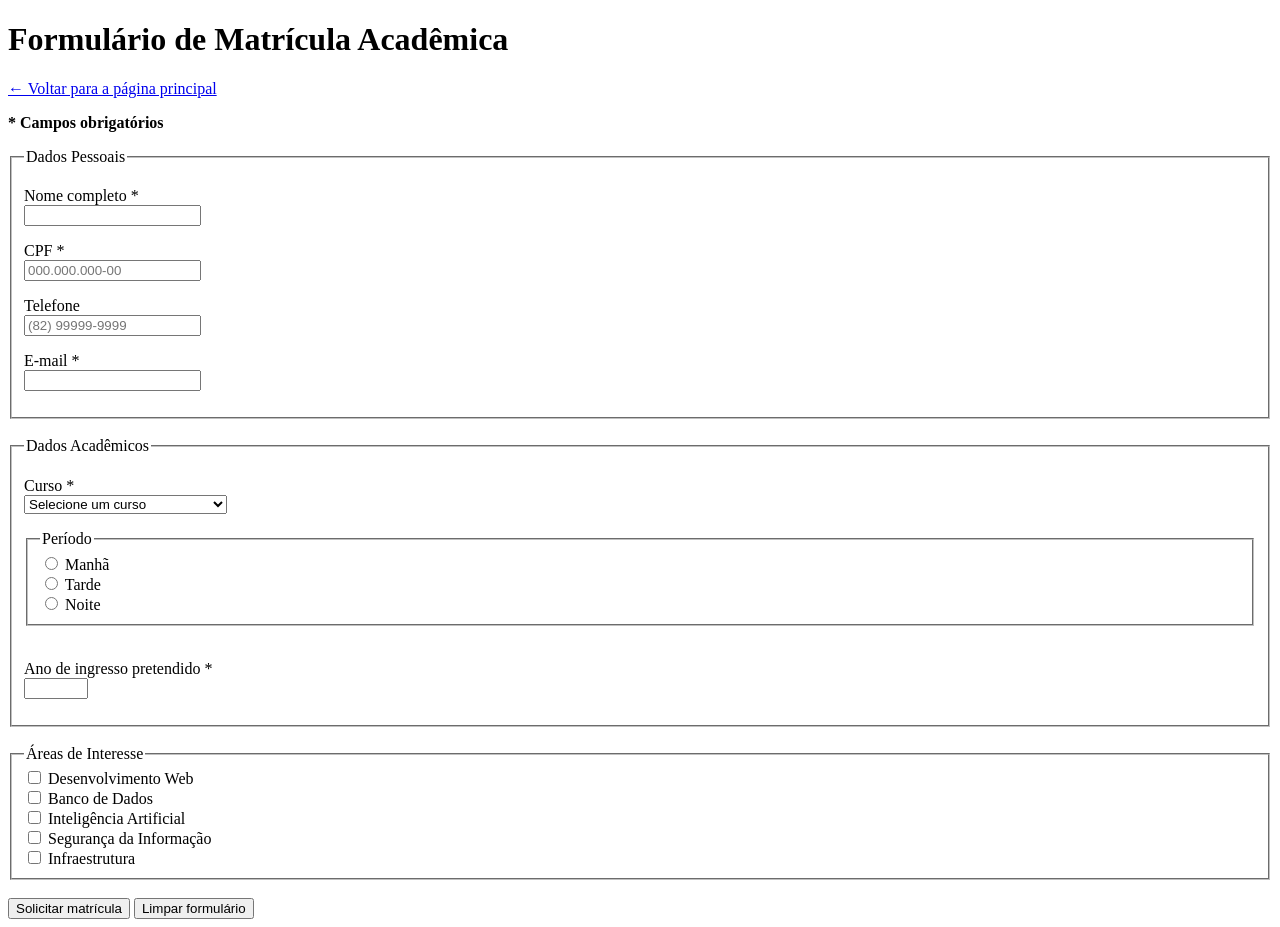
<file: cap05/atv03.html>
<!DOCTYPE html>
<html lang="pt-BR">
<head>
  <meta charset="UTF-8">
  <meta name="viewport" content="width=device-width, initial-scale=1.0">
  <title>Cap05 atv03 - Formulário de Matrícula Acadêmica</title>
</head>
<body>

  <header>
    <h1>Formulário de Matrícula Acadêmica</h1>
    <p><a href="../index.html">← Voltar para a página principal</a></p>
  </header>

  <main>

    <p><strong>* Campos obrigatórios</strong></p>

    <form action="https://httpbin.org/post" method="post">

      <fieldset>
        <legend>Dados Pessoais</legend>

        <p>
          <label for="nome">Nome completo *</label><br>
          <input
            type="text"
            id="nome"
            name="nome"
            required
            minlength="5"
            maxlength="100">
        </p>

        <p>
          <label for="cpf">CPF *</label><br>
          <input
            type="text"
            id="cpf"
            name="cpf"
            required
            pattern="\d{3}\.\d{3}\.\d{3}-\d{2}"
            placeholder="000.000.000-00"
            title="CPF no formato 000.000.000-00">
        </p>

        <p>
          <label for="telefone">Telefone</label><br>
          <input
            type="tel"
            id="telefone"
            name="telefone"
            pattern="\(\d{2}\)\s\d{4,5}-\d{4}"
            placeholder="(82) 99999-9999">
        </p>

        <p>
          <label for="email">E-mail *</label><br>
          <input
            type="email"
            id="email"
            name="email"
            required>
        </p>

      </fieldset>

      <br>

      <fieldset>
        <legend>Dados Acadêmicos</legend>

        <p>
          <label for="curso">Curso *</label><br>

          <select id="curso" name="curso" required>

            <option value="">
              Selecione um curso
            </option>

            <optgroup label="Computação">
              <option>Sistemas de Informação</option>
              <option>Ciência da Computação</option>
              <option>Engenharia da Computação</option>
            </optgroup>

            <optgroup label="Gestão">
              <option>Administração</option>
              <option>Ciências Contábeis</option>
            </optgroup>

          </select>

        </p>

        <fieldset>

          <legend>Período</legend>

          <input
            type="radio"
            id="manha"
            name="periodo"
            value="Manhã">

          <label for="manha">Manhã</label><br>

          <input
            type="radio"
            id="tarde"
            name="periodo"
            value="Tarde">

          <label for="tarde">Tarde</label><br>

          <input
            type="radio"
            id="noite"
            name="periodo"
            value="Noite">

          <label for="noite">Noite</label>

        </fieldset>

        <br>

        <p>
          <label for="ano_ingresso">
            Ano de ingresso pretendido *
          </label><br>

          <input
            type="number"
            id="ano_ingresso"
            name="ano_ingresso"
            min="2025"
            max="2030"
            required>
        </p>

      </fieldset>

      <br>

      <fieldset>

        <legend>Áreas de Interesse</legend>

        <input
          type="checkbox"
          id="web"
          name="interesses[]"
          value="Desenvolvimento Web">

        <label for="web">
          Desenvolvimento Web
        </label><br>

        <input
          type="checkbox"
          id="bd"
          name="interesses[]"
          value="Banco de Dados">

        <label for="bd">
          Banco de Dados
        </label><br>

        <input
          type="checkbox"
          id="ia"
          name="interesses[]"
          value="Inteligência Artificial">

        <label for="ia">
          Inteligência Artificial
        </label><br>

        <input
          type="checkbox"
          id="seguranca"
          name="interesses[]"
          value="Segurança da Informação">

        <label for="seguranca">
          Segurança da Informação
        </label><br>

        <input
          type="checkbox"
          id="infra"
          name="interesses[]"
          value="Infraestrutura">

        <label for="infra">
          Infraestrutura
        </label>

      </fieldset>

      <br>

      <button type="submit">
        Solicitar matrícula
      </button>

      <button type="reset">
        Limpar formulário
      </button>

    </form>

  </main>

</body>
</html>
</file>
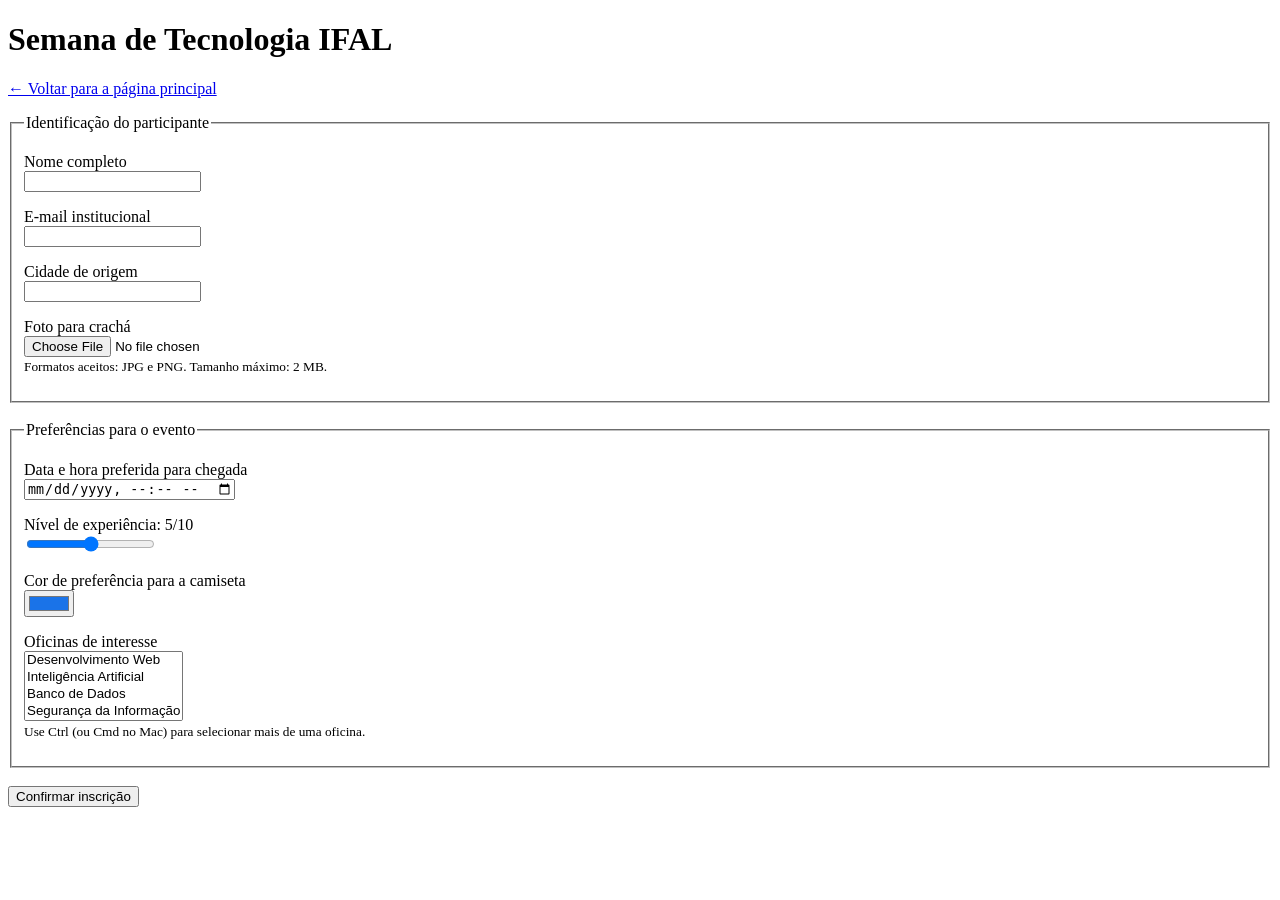
<file: cap05/atv04.html>
<!DOCTYPE html>
<html lang="pt-BR">
<head>
  <meta charset="UTF-8">
  <meta name="viewport" content="width=device-width, initial-scale=1.0">
  <title>Cap05 — atv04 — Inscrição em Evento com Campos Avançados</title>
</head>
<body>

  <header>
    <h1>Semana de Tecnologia IFAL</h1>
    <p><a href="../index.html">← Voltar para a página principal</a></p>
  </header>

  <main>

    <form
      action="https://httpbin.org/post"
      method="post"
      enctype="multipart/form-data">

      <fieldset>
        <legend>Identificação do participante</legend>

        <p>
          <label for="nome">Nome completo</label><br>
          <input
            type="text"
            id="nome"
            name="nome"
            required>
        </p>

        <p>
          <label for="email">E-mail institucional</label><br>
          <input
            type="email"
            id="email"
            name="email"
            required>
        </p>

        <p>
          <label for="cidade">Cidade de origem</label><br>

          <input
            type="text"
            id="cidade"
            name="cidade"
            list="cidades">

          <datalist id="cidades">
            <option value="Maceió">
            <option value="Arapiraca">
            <option value="Rio Largo">
            <option value="Palmeira dos Índios">
            <option value="União dos Palmares">
            <option value="Penedo">
            <option value="Delmiro Gouveia">
            <option value="Maragogi">
          </datalist>
        </p>

        <p>
          <label for="foto">Foto para crachá</label><br>

          <input
            type="file"
            id="foto"
            name="foto"
            accept="image/jpeg,image/png"
            aria-describedby="info-foto">

          <br>

          <small id="info-foto">
            Formatos aceitos: JPG e PNG. Tamanho máximo: 2 MB.
          </small>
        </p>

      </fieldset>

      <br>

      <fieldset>
        <legend>Preferências para o evento</legend>

        <p>
          <label for="chegada">
            Data e hora preferida para chegada
          </label><br>

          <input
            type="datetime-local"
            id="chegada"
            name="chegada">
        </p>

        <p>
          <label for="experiencia">
            Nível de experiência:
            <span id="valor-experiencia">5</span>/10
          </label>

          <br>

          <input
            type="range"
            id="experiencia"
            name="experiencia"
            min="0"
            max="10"
            step="1"
            value="5"
            oninput="document.getElementById('valor-experiencia').textContent=this.value">
        </p>

        <p>
          <label for="cor_camiseta">
            Cor de preferência para a camiseta
          </label><br>

          <input
            type="color"
            id="cor_camiseta"
            name="cor_camiseta"
            value="#1a73e8">
        </p>

        <p>
          <label for="oficinas">
            Oficinas de interesse
          </label><br>

          <select
            id="oficinas"
            name="oficinas[]"
            multiple
            size="4"
            aria-describedby="info-oficinas">

            <option>Desenvolvimento Web</option>
            <option>Inteligência Artificial</option>
            <option>Banco de Dados</option>
            <option>Segurança da Informação</option>
            <option>Computação em Nuvem</option>

          </select>

          <br>

          <small id="info-oficinas">
            Use Ctrl (ou Cmd no Mac) para selecionar mais de uma oficina.
          </small>

        </p>

      </fieldset>

      <input
        type="hidden"
        name="edicao"
        value="2026">

      <br>

      <button type="submit">
        Confirmar inscrição
      </button>

    </form>

  </main>

</body>
</html>
</file>
<file: estilo.css>
:root {
  --cor: #5C6BC0;
  --cor-escura: #3f4aa0;
  --texto: #1a1a2e;
  --suave: #5b5b6b;
  --fundo: #eef2ff;
  --superficie: #ffffff;
  --borda: #dfe3f5;
  --raio: 12px;
}

body {
  margin: 0;
  font-family: system-ui, -apple-system, "Segoe UI", sans-serif;
  color: var(--texto);
  background: var(--fundo);
  line-height: 1.6;
}

/* ============================================================
   LAYOUT (GRID) — NÃO MUDE
   ============================================================ */
* { box-sizing: border-box; }

.pagina {
  display: grid;
  grid-template-columns: 1fr 300px;
  grid-template-areas:
    "cabecalho cabecalho"
    "principal lateral"
    "rodape    rodape";
  gap: 24px;
  max-width: 1000px;
  margin: 0 auto;
  padding: 24px;
}

.cabecalho { grid-area: cabecalho; }
.principal { grid-area: principal; }
.lateral   { grid-area: lateral; }
.rodape    { grid-area: rodape; }

.projetos {
  display: grid;
  grid-template-columns: repeat(auto-fit, minmax(200px, 1fr));
  gap: 16px;
  margin-top: 14px;
}

@media (max-width: 640px) {
  .pagina {
    grid-template-columns: 1fr;
    grid-template-areas:
      "cabecalho"
      "principal"
      "lateral"
      "rodape";
  }
}
/* ===================== fim do LAYOUT ===================== */

/* ---- Aparência (mude à vontade) ---- */
.cabecalho {
  background: linear-gradient(135deg, var(--cor), var(--cor-escura));
  color: #fff;
  padding: 32px;
  border-radius: var(--raio);
}
.cabecalho h1 { margin: 0; font-size: clamp(1.6rem, 4vw, 2.4rem); }
.cabecalho p { margin: 6px 0 0; opacity: .92; }
.cabecalho nav { margin-top: 16px; display: flex; gap: 18px; flex-wrap: wrap; }
.cabecalho nav a { color: #fff; text-decoration: none; font-weight: 600; }
.cabecalho nav a:hover { text-decoration: underline; }

.cartao {
  background: var(--superficie);
  border: 1px solid var(--borda);
  border-radius: var(--raio);
  padding: 22px;
  box-shadow: 0 6px 20px rgba(30, 30, 60, .08);
}
.cartao + .cartao { margin-top: 24px; }
h2 { color: var(--cor); margin-top: 0; }

.projeto {
  background: var(--fundo);
  border: 1px solid var(--borda);
  border-radius: 10px;
  padding: 16px;
}
.projeto h3 { margin: 0 0 6px; color: var(--cor-escura); }

.habilidades { list-style: none; padding: 0; margin: 0; display: flex; flex-wrap: wrap; gap: 8px; }
.habilidades li { background: var(--fundo); border: 1px solid var(--borda); border-radius: 999px; padding: 4px 12px; font-size: .9rem; }
.contato { list-style: none; padding: 0; margin: 0; }
.contato li { margin: 10px 0; }
.contato a { color: var(--cor); }
.rodape { text-align: center; color: var(--suave); padding: 8px; font-size: .9rem; }
</file>
<file: atv cap7: css/style.css>
/*
rem usa o tamanho da fonte raiz.
em usa o tamanho da fonte do elemento pai.
% depende das dimensões do elemento pai.
No zoom todos aumentam, mas no redimensionamento cada unidade reage à sua referência.
Use rem para tipografia, em para espaçamentos e % para layouts flexíveis.
*/

/* ---------- Base ---------- */
body {
  font-family: Arial, Helvetica, sans-serif;
  margin: 0;
  color: #333333;
  background-color: #f5f5f5;
}

/* ---------- Cabeçalho ---------- */
.cabecalho {
  background-color: #1565c0;
  padding: 2rem;
}

h1 {
  color: #ffffff;
  font-size: 2rem;
  margin: 0;
}

.subtitulo {
  color: #bbdefb;
  font-size: 1rem;
}

/* ---------- Menu de navegação ---------- */
.menu ul {
  list-style: none;
  padding: 0;
  margin: 1rem 0 0 0;
}

.menu li {
  display: inline-block;
  margin-right: 1.5rem;
}

.menu a {
  color: #ffffff;
  font-size: 1rem;
  text-decoration: none;
}

.menu a:hover {
  color: #ffeb3b;
}

.menu a::before {
  content: "› ";
}

/* ---------- Seções ---------- */
.secao {
  padding: 2rem;
  max-width: 70%;
}

h2 {
  color: #1565c0;
  font-size: 1.5rem;
}

h3 {
  color: #0d47a1;
  font-size: 1.25rem;
}

h2 + p {
  margin-top: 1rem;
}

p {
  font-size: 1rem;
  line-height: 1.5rem;
}

.destaque {
  font-size: 1rem;
  font-weight: bold;
  color: #b71c1c;
}

.destaque ~ p {
  background-color: #eeeeee;
  padding: 0.5rem;
}

/* ---------- Grade de trilhas ---------- */
.cartao {
  display: inline-block;
  width: 30%;
  vertical-align: top;
  border: 1px solid #cccccc;
  background-color: #ffffff;
  padding: 1em;
  margin: 0.5em;
}

.grade .cartao:nth-child(odd) {
  background-color: #ffffff;
}

.grade .cartao:nth-child(even) {
  background-color: #eaf3ff;
}

.grade .cartao:not(:last-child) {
  margin-bottom: 1rem;
}

.botao {
  display: inline-block;
  background-color: green;
  color: #ffffff;
  font-size: 1rem;
  text-decoration: none;
  padding: 0.5em 1em;
  margin-top: 0.5em;
}

a.botao {
  background-color: #1565c0;
}

.botao:hover {
  background-color: #0d47a1;
}


/* ---------- Lista de programação ---------- */
.lista-dias {
  font-size: 1rem;
  line-height: 1.75rem;
}

.lista-dias > li {
  font-weight: bold;
}

.lista-dias > li:first-child {
  color: #1565c0;
}

.lista-dias > li:last-child {
  color: #b71c1c;
}

/* ---------- Formulário ---------- */
.formulario {
  max-width: 30rem;
}

label {
  display: block;
  font-size: 1rem;
  margin-top: 1rem;
}

label::after {
  content: " *";
  color: red;
}


input,
textarea {
  display: block;
  width: 100%;
  font-size: 1rem;
  padding: 0.5rem;
  margin-top: 0.25rem;
  border: 1px solid #999999;
}

input:focus,
textarea:focus {
  border: 2px solid #1565c0;
  outline: none;
}

input[type="email"] {
  border: 2px solid blue;
}

input[type="password"] {
  border: 2px solid red;
}

button {
  font-size: 1rem;
  color: #ffffff;
  background-color: #1565c0;
  padding: 0.5rem 1.5rem;
  margin-top: 1rem;
  border: 0;
}

/* ---------- Rodapé ---------- */
.rodape {
  background-color: #263238;
  color: #cfd8dc;
  padding: 1.5rem;
  font-size: 0.875rem;
}
</file>
<file: pagina pessoal/estilo.css>
:root {
  --cor: #5C6BC0;
  --cor-escura: #3f4aa0;
  --texto: #1a1a2e;
  --suave: #5b5b6b;
  --fundo: #eef2ff;
  --superficie: #ffffff;
  --borda: #dfe3f5;
  --raio: 12px;
}

body {
  margin: 0;
  font-family: system-ui, -apple-system, "Segoe UI", sans-serif;
  color: var(--texto);
  background: var(--fundo);
  line-height: 1.6;
}

/* ============================================================
   LAYOUT (GRID) — NÃO MUDE
   ============================================================ */
* { box-sizing: border-box; }

.pagina {
  display: grid;
  grid-template-columns: 1fr 300px;
  grid-template-areas:
    "cabecalho cabecalho"
    "principal lateral"
    "rodape    rodape";
  gap: 24px;
  max-width: 1000px;
  margin: 0 auto;
  padding: 24px;
}

.cabecalho { grid-area: cabecalho; }
.principal { grid-area: principal; }
.lateral   { grid-area: lateral; }
.rodape    { grid-area: rodape; }

.projetos {
  display: grid;
  grid-template-columns: repeat(auto-fit, minmax(200px, 1fr));
  gap: 16px;
  margin-top: 14px;
}

@media (max-width: 640px) {
  .pagina {
    grid-template-columns: 1fr;
    grid-template-areas:
      "cabecalho"
      "principal"
      "lateral"
      "rodape";
  }
}
/* ===================== fim do LAYOUT ===================== */

/* ---- Aparência (mude à vontade) ---- */
.cabecalho {
  background: linear-gradient(135deg, var(--cor), var(--cor-escura));
  color: #fff;
  padding: 32px;
  border-radius: var(--raio);
}
.cabecalho h1 { margin: 0; font-size: clamp(1.6rem, 4vw, 2.4rem); }
.cabecalho p { margin: 6px 0 0; opacity: .92; }
.cabecalho nav { margin-top: 16px; display: flex; gap: 18px; flex-wrap: wrap; }
.cabecalho nav a { color: #fff; text-decoration: none; font-weight: 600; }
.cabecalho nav a:hover { text-decoration: underline; }

.cartao {
  background: var(--superficie);
  border: 1px solid var(--borda);
  border-radius: var(--raio);
  padding: 22px;
  box-shadow: 0 6px 20px rgba(30, 30, 60, .08);
}
.cartao + .cartao { margin-top: 24px; }
h2 { color: var(--cor); margin-top: 0; }

.projeto {
  background: var(--fundo);
  border: 1px solid var(--borda);
  border-radius: 10px;
  padding: 16px;
}
.projeto h3 { margin: 0 0 6px; color: var(--cor-escura); }

.habilidades { list-style: none; padding: 0; margin: 0; display: flex; flex-wrap: wrap; gap: 8px; }
.habilidades li { background: var(--fundo); border: 1px solid var(--borda); border-radius: 999px; padding: 4px 12px; font-size: .9rem; }
.contato { list-style: none; padding: 0; margin: 0; }
.contato li { margin: 10px 0; }
.contato a { color: var(--cor); }
.rodape { text-align: center; color: var(--suave); padding: 8px; font-size: .9rem; }
</file>
<file: text atividade-css01-sala/style.css>
/*css*/

body {
    background-color: #f4f7fa;
    color: #333333;
    font-family: Arial, sans-serif;
    margin: 0;
    padding: 20px;
}

header {
    text-align: center;
    background-color: #1e88e5;
    color: white;
    padding: 20px;
    border-radius: 10px;
    margin-bottom: 25px;
}


.cabecalho {
    box-shadow: 2px 2px 10px gray;
}

.destaque {
    font-size: 18px;
}

.secao {
    display: flex;
    justify-content: center;
}

.formulario {
    background-color: white;
    width: 500px;
    padding: 25px;
    border-radius: 12px;
    box-shadow: 2px 2px 10px gray;
}

.campo-texto {
    width: 100%;
    padding: 10px;
    margin-top: 5px;
    margin-bottom: 15px;
    border: 1px solid #999;
    border-radius: 6px;
    box-sizing: border-box;
}

.campo-obrigatorio {
    display: block;
    margin-bottom: 20px;
    font-weight: bold;
}

.botao-principal {
    background-color: #1e88e5;
    color: white;
    border: none;
    padding: 12px;
    width: 100%;
    border-radius: 8px;
    cursor: pointer;
    font-size: 16px;
}

.botao-principal:hover {
    background-color: #1565c0;
}



label {
    font-weight: bold;
}

input,
select,
textarea {
    font-size: 15px;
}

textarea {
    height: 100px;
    resize: vertical;
}

button {
    margin-top: 10px;
}

footer {
    text-align: center;
    margin-top: 30px;
    padding: 15px;
    background-color: #eeeeee;
    border-radius: 10px;
}

.rodape {
    color: #444;
}
</file>
